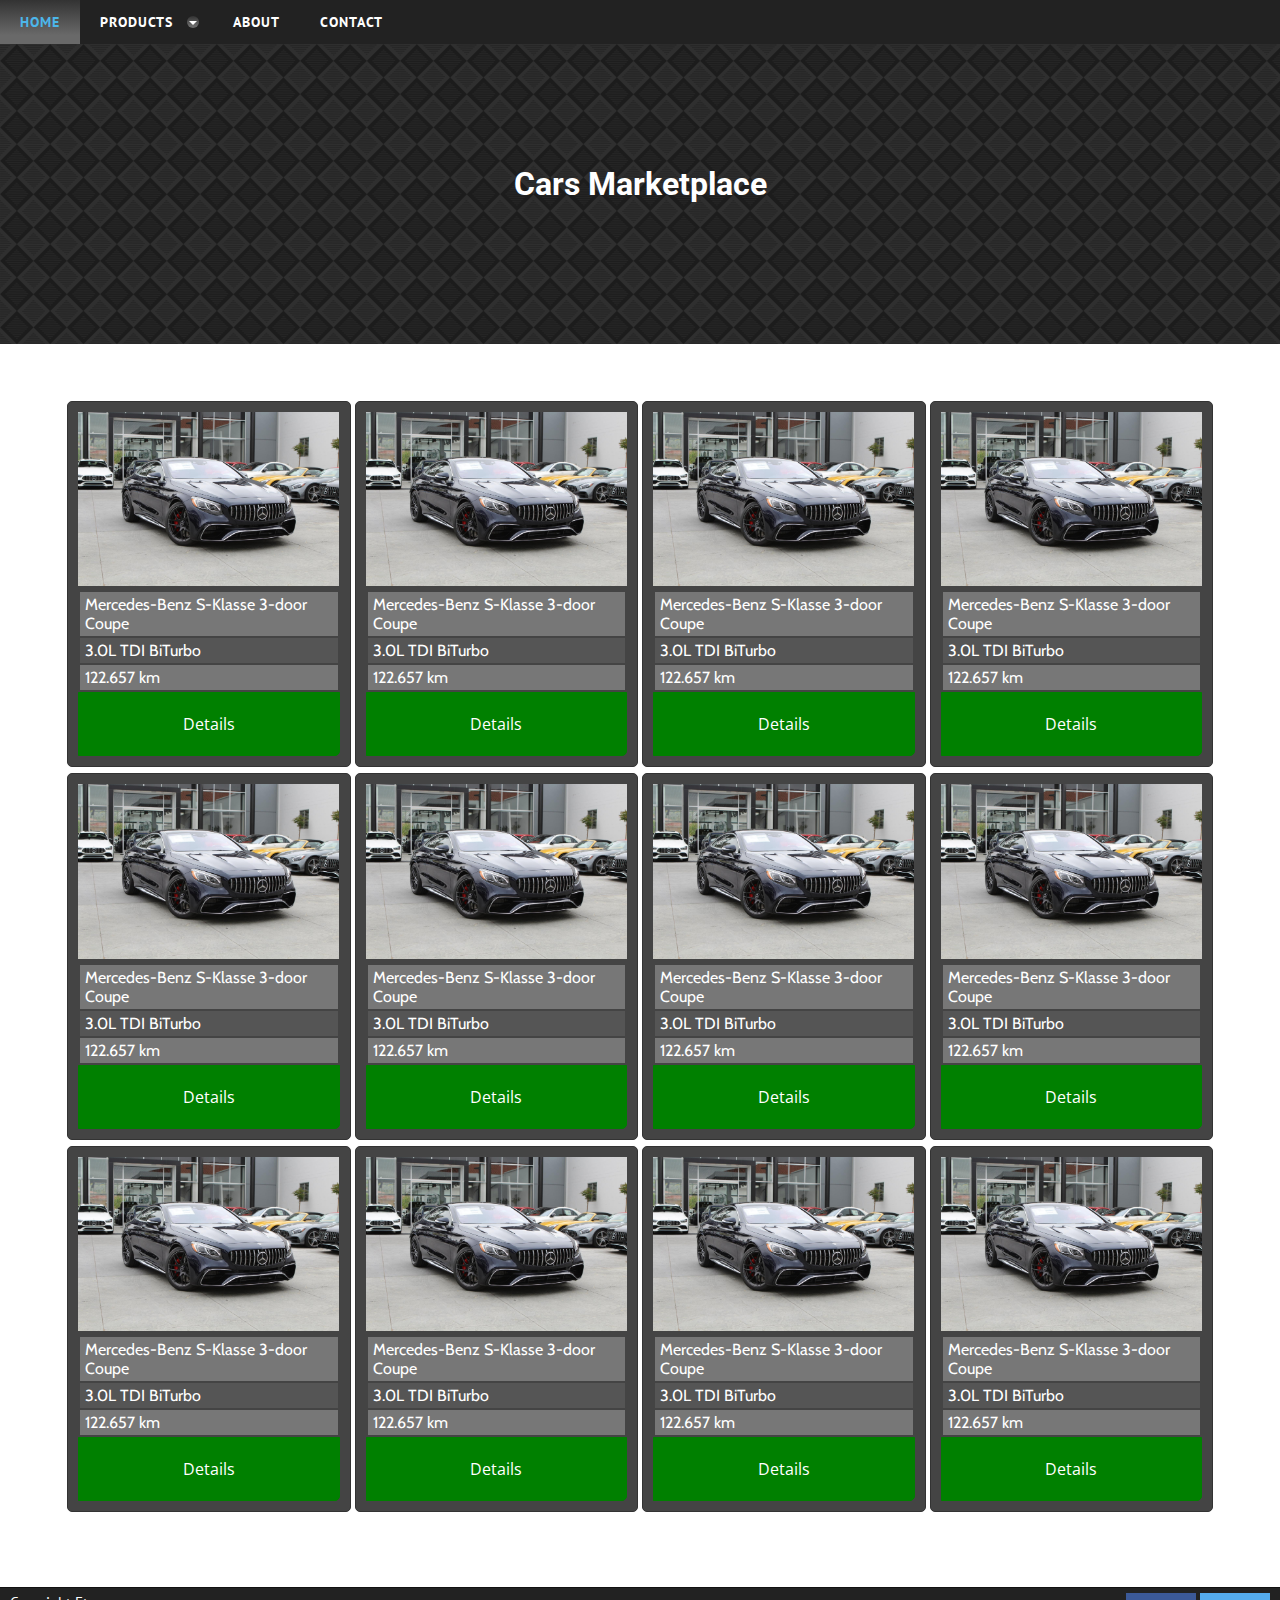
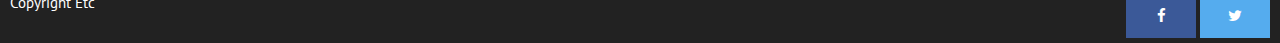
<file: index.html>
<!DOCTYPE html>
<html lang="en">
  <head>
    <meta charset="utf-8">
    <title>Cars Marketplace - Tema TW HTML/CSS</title>

    <link rel="stylesheet" type="text/css" href="css/base.css">
    <link rel="stylesheet" type="text/css" href="css/layout.css">
    <link rel="stylesheet" href="https://cdnjs.cloudflare.com/ajax/libs/font-awesome/4.7.0/css/font-awesome.min.css">
    <link rel="icon" href="favicon.ico" type="image/x-icon"/>
  </head> 

<body>
<div class="header">
  <div id="menu">
    <ul>
       <li class='active'><a href='index.html'><span>Home</span></a></li>
       <li class='has-sub'><a href='#'><span>Products</span></a>
          <ul>
             <li><a href='item.html'><span>Product 1</span></a></li>
             <li><a href='item.html'><span>Product 2</span></a></li>
             <li><a href='item.html'><span>Product 3</span></a></li>
             <li><a href='item.html'><span>Product 4</span></a></li>
          </ul>
       </li>
       <li><a href='aboutus.html'><span>About</span></a></li>
       <li class='last'><a href='contact.html'><span>Contact</span></a></li>
    </ul>
  </div>
  <div class="title-container">
    <div class="title"><h1>Cars Marketplace</h1></div>
  </div>
</div>
<br>
<br>
<br>
<table class="index-table"><tr>
    <td><div class="item">
        <img src="img/carimg.jpg" />
        <table class="item-specs">
            <tr><td>Mercedes-Benz S-Klasse 3-door Coupe</td></tr>
            <tr><td>3.0L TDI BiTurbo</td></tr>
            <tr><td>122.657 km</td></tr>
        </table>
        <a href="item.html" style="text-decoration: none;"><div class="buybtn" style="width: auto;">Details</div></a>
    </div></td>
    <td><div class="item">
        <img src="img/carimg.jpg" />
        <table class="item-specs">
            <tr><td>Mercedes-Benz S-Klasse 3-door Coupe</td></tr>
            <tr><td>3.0L TDI BiTurbo</td></tr>
            <tr><td>122.657 km</td></tr>
        </table>
        <a href="item.html" style="text-decoration: none;"><div class="buybtn" style="width: auto;">Details</div></a>
    </div></td>
    <td><div class="item">
        <img src="img/carimg.jpg" />
        <table class="item-specs">
            <tr><td>Mercedes-Benz S-Klasse 3-door Coupe</td></tr>
            <tr><td>3.0L TDI BiTurbo</td></tr>
            <tr><td>122.657 km</td></tr>
        </table>
        <a href="item.html" style="text-decoration: none;"><div class="buybtn" style="width: auto;">Details</div></a>
    </div></td>
    <td><div class="item">
        <img src="img/carimg.jpg" />
        <table class="item-specs">
            <tr><td>Mercedes-Benz S-Klasse 3-door Coupe</td></tr>
            <tr><td>3.0L TDI BiTurbo</td></tr>
            <tr><td>122.657 km</td></tr>
        </table>
        <a href="item.html" style="text-decoration: none;"><div class="buybtn" style="width: auto;">Details</div></a>
    </div></td>
</tr></table>
<table class="index-table"><tr>
    <td><div class="item">
        <img src="img/carimg.jpg" />
        <table class="item-specs">
            <tr><td>Mercedes-Benz S-Klasse 3-door Coupe</td></tr>
            <tr><td>3.0L TDI BiTurbo</td></tr>
            <tr><td>122.657 km</td></tr>
        </table>
        <a href="item.html" style="text-decoration: none;"><div class="buybtn" style="width: auto;">Details</div></a>
    </div></td>
    <td><div class="item">
        <img src="img/carimg.jpg" />
        <table class="item-specs">
            <tr><td>Mercedes-Benz S-Klasse 3-door Coupe</td></tr>
            <tr><td>3.0L TDI BiTurbo</td></tr>
            <tr><td>122.657 km</td></tr>
        </table>
        <a href="item.html" style="text-decoration: none;"><div class="buybtn" style="width: auto;">Details</div></a>
    </div></td>
    <td><div class="item">
        <img src="img/carimg.jpg" />
        <table class="item-specs">
            <tr><td>Mercedes-Benz S-Klasse 3-door Coupe</td></tr>
            <tr><td>3.0L TDI BiTurbo</td></tr>
            <tr><td>122.657 km</td></tr>
        </table>
        <a href="item.html" style="text-decoration: none;"><div class="buybtn" style="width: auto;">Details</div></a>
    </div></td>
    <td><div class="item">
        <img src="img/carimg.jpg" />
        <table class="item-specs">
            <tr><td>Mercedes-Benz S-Klasse 3-door Coupe</td></tr>
            <tr><td>3.0L TDI BiTurbo</td></tr>
            <tr><td>122.657 km</td></tr>
        </table>
        <a href="item.html" style="text-decoration: none;"><div class="buybtn" style="width: auto;">Details</div></a>
    </div></td>
</tr></table>
<table class="index-table"><tr>
    <td><div class="item">
        <img src="img/carimg.jpg" />
        <table class="item-specs">
            <tr><td>Mercedes-Benz S-Klasse 3-door Coupe</td></tr>
            <tr><td>3.0L TDI BiTurbo</td></tr>
            <tr><td>122.657 km</td></tr>
        </table>
        <a href="item.html" style="text-decoration: none;"><div class="buybtn" style="width: auto;">Details</div></a>
    </div></td>
    <td><div class="item">
        <img src="img/carimg.jpg" />
        <table class="item-specs">
            <tr><td>Mercedes-Benz S-Klasse 3-door Coupe</td></tr>
            <tr><td>3.0L TDI BiTurbo</td></tr>
            <tr><td>122.657 km</td></tr>
        </table>
        <a href="item.html" style="text-decoration: none;"><div class="buybtn" style="width: auto;">Details</div></a>
    </div></td>
    <td><div class="item">
        <img src="img/carimg.jpg" />
        <table class="item-specs">
            <tr><td>Mercedes-Benz S-Klasse 3-door Coupe</td></tr>
            <tr><td>3.0L TDI BiTurbo</td></tr>
            <tr><td>122.657 km</td></tr>
        </table>
        <a href="item.html" style="text-decoration: none;"><div class="buybtn" style="width: auto;">Details</div></a>
    </div></td>
    <td><div class="item">
        <img src="img/carimg.jpg" />
        <table class="item-specs">
            <tr><td>Mercedes-Benz S-Klasse 3-door Coupe</td></tr>
            <tr><td>3.0L TDI BiTurbo</td></tr>
            <tr><td>122.657 km</td></tr>
        </table>
        <a href="item.html" style="text-decoration: none;"><div class="buybtn" style="width: auto;">Details</div></a>
    </div></td>
</tr></table>
<br><br>
<br><br>
    
<div class="footer">
  <div style="overflow: auto;">
    <div class="left">Copyright Etc</div>
    <div class="right">
      <a href="#" class="fa fa-facebook"></a>
      <a href="#" class="fa fa-twitter"></a>
    </div>
  </div>
</div>

</body>
</html>
</file>
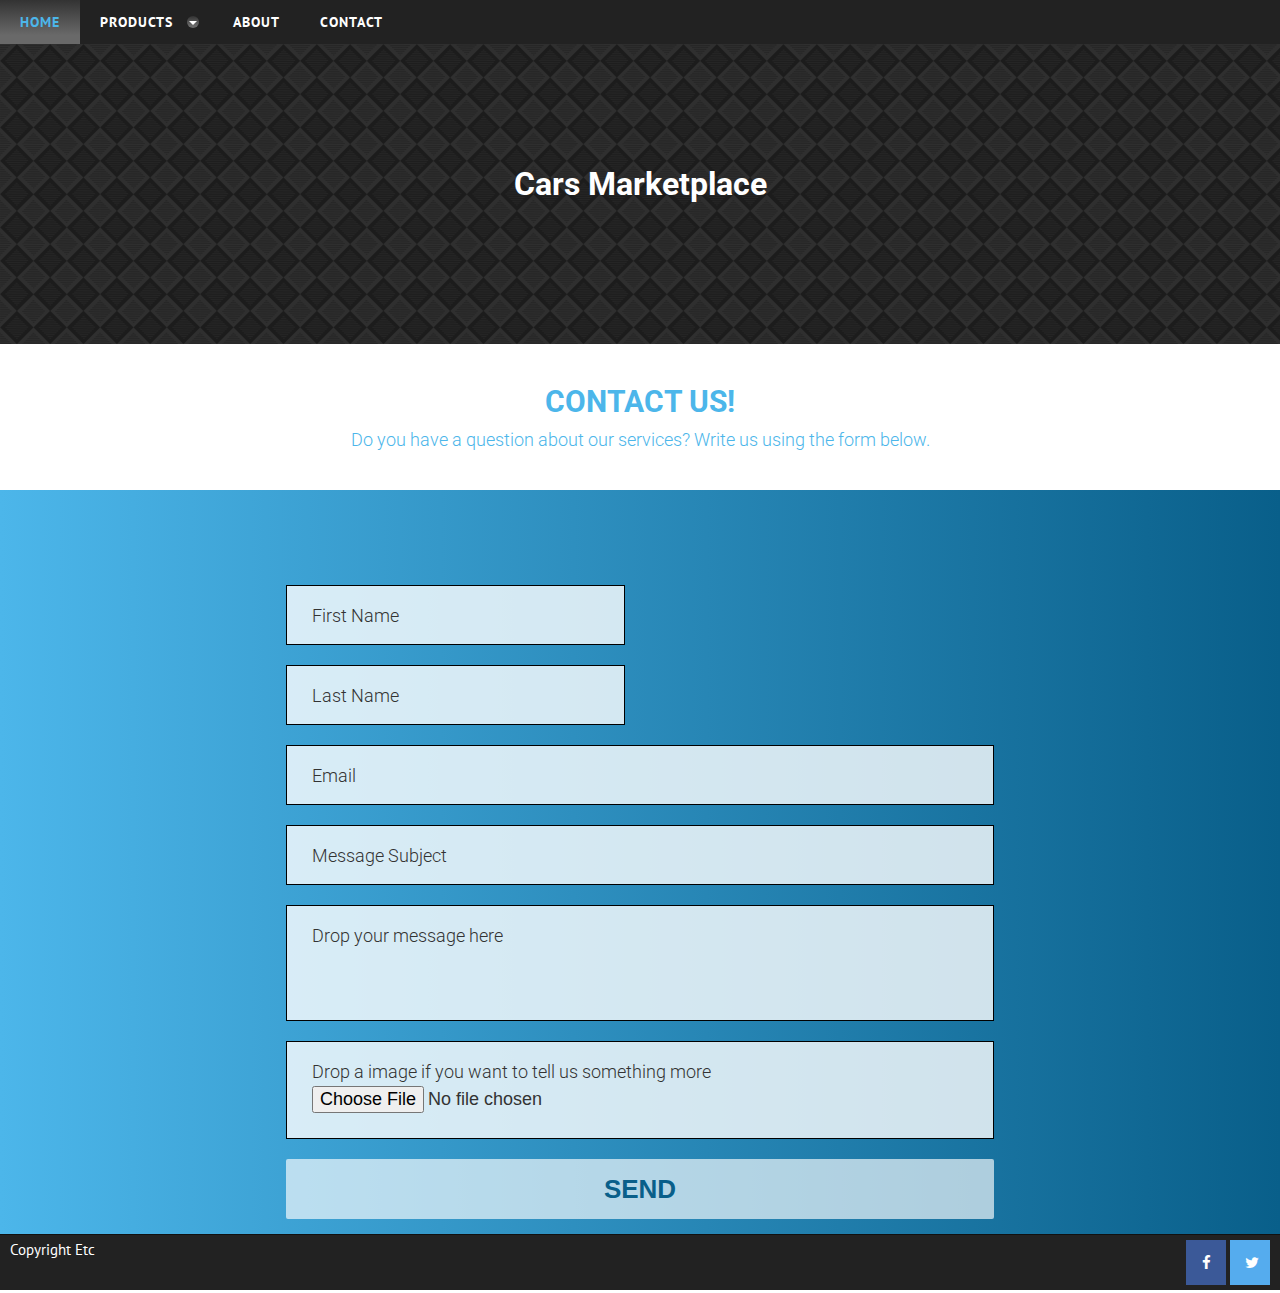
<file: contact.html>
<!DOCTYPE html>
<html lang="en">
  <head>
    <meta charset="utf-8">
    <title>Cars Marketplace - Tema TW HTML/CSS</title>
    
    <link rel="stylesheet" type="text/css" href="css/base.css">
    <link rel="stylesheet" type="text/css" href="css/bootstrap/bootstrap-grid.min.css">
    <link rel="stylesheet" type="text/css" href="css/forms.css">
    <link rel="stylesheet" href="https://cdnjs.cloudflare.com/ajax/libs/font-awesome/4.7.0/css/font-awesome.min.css">
    <link rel="icon" href="favicon.ico" type="image/x-icon"/>
  </head> 

<body>
<div class="header">
  <div id="menu">
    <ul>
       <li class='active'><a href='index.html'><span>Home</span></a></li>
       <li class='has-sub'><a href='#'><span>Products</span></a>
          <ul>
             <li><a href='item.html'><span>Product 1</span></a></li>
             <li><a href='item.html'><span>Product 2</span></a></li>
             <li><a href='item.html'><span>Product 3</span></a></li>
             <li><a href='item.html'><span>Product 4</span></a></li>
          </ul>
       </li>
       <li><a href='aboutus.html'><span>About</span></a></li>
       <li class='last'><a href='contact.html'><span>Contact</span></a></li>
    </ul>
  </div>
  <div class="title-container">
    <div class="title"><h1>Cars Marketplace</h1></div>
  </div>
</div>

<div class="content">
  <h1> Contact Us!
    <small>Do you have a question about our services? Write us using the form below.</small>
  </h1>
  <section class="contact-wrap">
    <form action="" class="contact-form">
      <div class="col-sm-6">
        <div class="input-block">
          <label for="">First Name</label>
          <input type="text" class="form-control">
        </div>
      </div>
      <div class="col-sm-6">
        <div class="input-block">
          <label for="">Last Name</label>
          <input type="text" class="form-control">
        </div>
      </div>
      <div class="col-sm-12">
        <div class="input-block">
          <label for="">Email</label>
          <input type="text" class="form-control">
        </div>
      </div>
      <div class="col-sm-12">
        <div class="input-block">
          <label for="">Message Subject</label>
          <input type="text" class="form-control">
        </div>
      </div>
      <div class="col-sm-12">
        <div class="input-block textarea">
          <label for="">Drop your message here</label>
          <textarea rows="3" type="text" class="form-control"></textarea>
        </div>
      </div>
      <div class="col-sm-12">
        <div class="input-block textarea">
          <label for="">Drop a image if you want to tell us something more</label>
            <br/>
          <input type="file" class="form-control">
        </div>
      </div>
      <div class="col-sm-12">
        <button class="square-button">Send</button>
      </div>
    </form>
  </section>
</div>



<div class="footer">
  <div style="overflow: auto;">
    <div class="left">Copyright Etc</div>
    <div class="right">
      <a href="#" class="fa fa-facebook"></a>
      <a href="#" class="fa fa-twitter"></a>
    </div>
  </div>
</div>

<script src="https://code.jquery.com/jquery-3.4.1.min.js"></script>
<script src="js/contactform.js"></script>

</body>
</html>
</file>
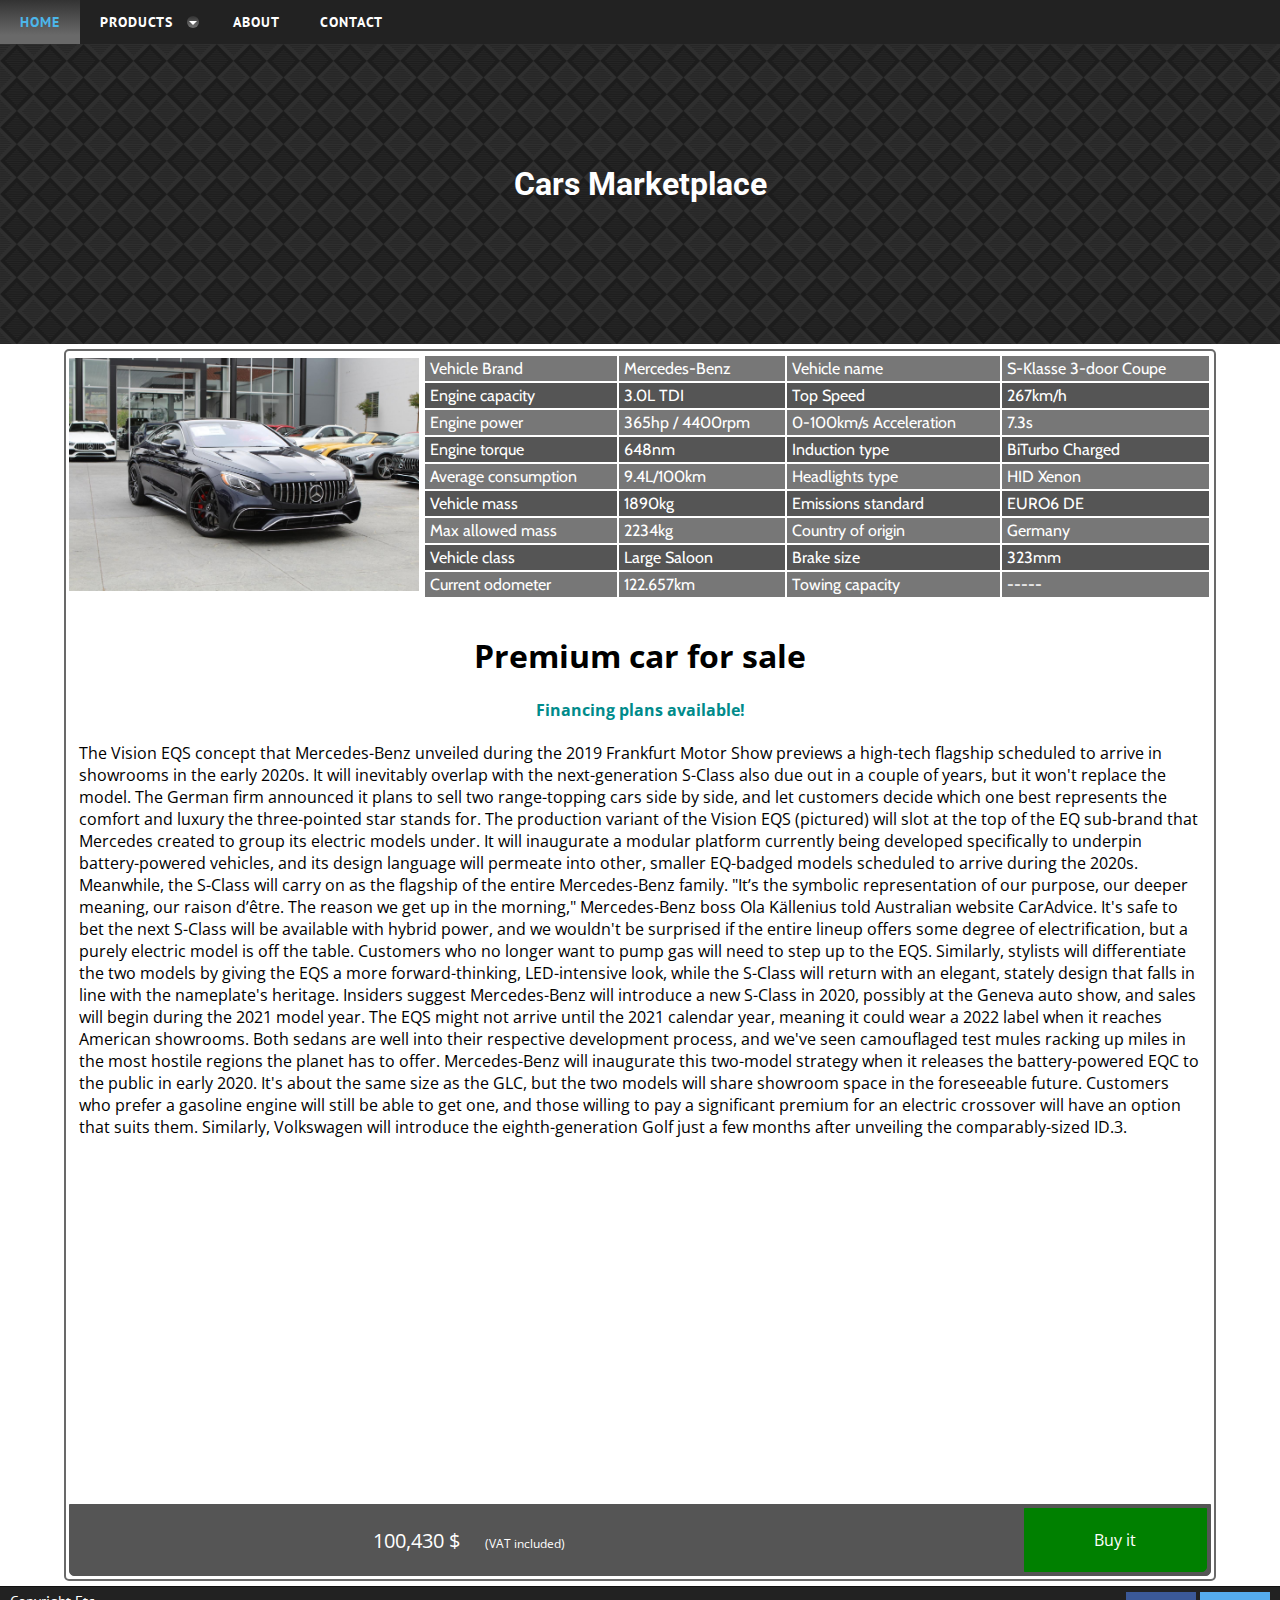
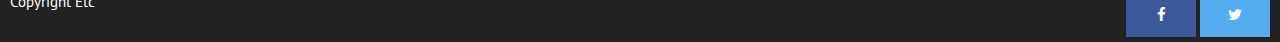
<file: item.html>
<!DOCTYPE html>
<html lang="en">
  <head>
    <meta charset="utf-8">
    <title>Cars Marketplace - Tema TW HTML/CSS</title>
    
    <link rel="stylesheet" type="text/css" href="css/base.css">
    <link rel="stylesheet" type="text/css" href="css/layout.css">
    <link rel="stylesheet" href="https://cdnjs.cloudflare.com/ajax/libs/font-awesome/4.7.0/css/font-awesome.min.css">
    <link rel="icon" href="favicon.ico" type="image/x-icon"/>
  </head> 

<body>
<div class="header">
  <div id="menu">
    <ul>
       <li class='active'><a href='index.html'><span>Home</span></a></li>
       <li class='has-sub'><a href='#'><span>Products</span></a>
          <ul>
             <li><a href='item.html'><span>Product 1</span></a></li>
             <li><a href='item.html'><span>Product 2</span></a></li>
             <li><a href='item.html'><span>Product 3</span></a></li>
             <li><a href='item.html'><span>Product 4</span></a></li>
          </ul>
       </li>
       <li><a href='aboutus.html'><span>About</span></a></li>
       <li class='last'><a href='contact.html'><span>Contact</span></a></li>
    </ul>
  </div>
  <div class="title-container">
    <div class="title"><h1>Cars Marketplace</h1></div>
  </div>
</div>

<div class="item-pane">
    <table class="item-table">
        <tr>
            <td class="product-img">
                <img src="img/carimg.jpg" />
            </td>
            <td>
                <table class="item-specs">
                    <tr><td>Vehicle Brand</td><td>Mercedes-Benz</td><td>Vehicle name</td><td>S-Klasse 3-door Coupe</td></tr>
                    <tr><td>Engine capacity</td><td>3.0L TDI</td><td>Top Speed</td><td>267km/h</td></tr>
                    <tr><td>Engine power</td><td>365hp / 4400rpm</td><td>0-100km/s Acceleration</td><td>7.3s</td></tr>
                    <tr><td>Engine torque</td><td>648nm</td><td>Induction type</td><td>BiTurbo Charged</td></tr>
                    <tr><td>Average consumption</td><td>9.4L/100km</td><td>Headlights type</td><td>HID Xenon</td></tr>
                    <tr><td>Vehicle mass</td><td>1890kg</td><td>Emissions standard</td><td>EURO6 DE</td></tr>
                    <tr><td>Max allowed mass</td><td>2234kg</td><td>Country of origin</td><td>Germany</td></tr>
                    <tr><td>Vehicle class</td><td>Large Saloon</td><td>Brake size</td><td>323mm</td></tr>
                    <tr><td>Current odometer</td><td>122.657km</td><td>Towing capacity</td><td>-----</td></tr>
                </table>
            </td>
        </tr>
        <tr>
            <td colspan="2">
                <div class="item-details">
                    <center><h1>Premium car for sale</h1></center>
                    <center><span style="color: darkcyan;"><h4>Financing plans available!</h4></span></center>

                    <p>The Vision EQS concept that Mercedes-Benz unveiled during the 2019 Frankfurt Motor Show previews a high-tech flagship scheduled to arrive in showrooms in the early 2020s. It will inevitably overlap with the next-generation S-Class also due out in a couple of years, but it won't replace the model. The German firm announced it plans to sell two range-topping cars side by side, and let customers decide which one best represents the comfort and luxury the three-pointed star stands for.

                    The production variant of the Vision EQS (pictured) will slot at the top of the EQ sub-brand that Mercedes created to group its electric models under. It will inaugurate a modular platform currently being developed specifically to underpin battery-powered vehicles, and its design language will permeate into other, smaller EQ-badged models scheduled to arrive during the 2020s.

                    Meanwhile, the S-Class will carry on as the flagship of the entire Mercedes-Benz family. "It’s the symbolic representation of our purpose, our deeper meaning, our raison d’être. The reason we get up in the morning," Mercedes-Benz boss Ola Källenius told Australian website CarAdvice.

                    It's safe to bet the next S-Class will be available with hybrid power, and we wouldn't be surprised if the entire lineup offers some degree of electrification, but a purely electric model is off the table. Customers who no longer want to pump gas will need to step up to the EQS. Similarly, stylists will differentiate the two models by giving the EQS a more forward-thinking, LED-intensive look, while the S-Class will return with an elegant, stately design that falls in line with the nameplate's heritage.

                    Insiders suggest Mercedes-Benz will introduce a new S-Class in 2020, possibly at the Geneva auto show, and sales will begin during the 2021 model year. The EQS might not arrive until the 2021 calendar year, meaning it could wear a 2022 label when it reaches American showrooms. Both sedans are well into their respective development process, and we've seen camouflaged test mules racking up miles in the most hostile regions the planet has to offer.

                    Mercedes-Benz will inaugurate this two-model strategy when it releases the battery-powered EQC to the public in early 2020. It's about the same size as the GLC, but the two models will share showroom space in the foreseeable future. Customers who prefer a gasoline engine will still be able to get one, and those willing to pay a significant premium for an electric crossover will have an option that suits them. Similarly, Volkswagen will introduce the eighth-generation Golf just a few months after unveiling the comparably-sized ID.3.</p>
                    
                    <center><iframe width="600px" height="335px" src="https://www.youtube.com/embed/pTiiHgqYwco" frameborder="0" allow="accelerometer; autoplay; encrypted-media; gyroscope; picture-in-picture" allowfullscreen></iframe></center>
                </div>
                <table class="item-finals"><tr>
                    <td class="price">100,430 $ &nbsp;&nbsp;&nbsp;&nbsp;<span style="font-size: 12px;">(VAT included)</span></td>
                    <td><a style="text-decoration: none;" href="#"><div class="buybtn" style="float: right;">Buy it</div></a></td>
                    </tr></table>
            </td>
        </tr>
    </table>
</div>

<div class="footer">
  <div style="overflow: auto;">
    <div class="left">Copyright Etc</div>
    <div class="right">
      <a href="#" class="fa fa-facebook"></a>
      <a href="#" class="fa fa-twitter"></a>
    </div>
  </div>
</div>

</body>
</html>
</file>
<file: css/base.css>
@import url(http://fonts.googleapis.com/css?family=PT+Sans:400,700);
@import url('https://fonts.googleapis.com/css?family=Roboto&display=swap');

/* Header */
body {
    margin: 0;
    margin-top: 44px;
}

.header {
    width: 100%;
}

.header .title-container {
    background: url(../img/pattern.png);
    color: #FFF;
    font-family: 'Roboto', sans-serif;
    height: 300px;
}

.header .title-container .title {
    text-align: center;
    padding: 100px 0;
}

#menu {
    background: #222;
    margin: 0;
    width: auto;
    padding: 0;
    line-height: 1;
    display: block;
    font-family: 'PT Sans', sans-serif;
    position: fixed;
    top: 0;
    width: 100%; /* Full width */
  }
  #menu ul {
    list-style: none;
    margin: 0;
    padding: 0;
    display: block;
  }
  #menu ul:after,
  #menu:after {
    content: " ";
    display: block;
    font-size: 0;
    height: 0;
    clear: both;
    visibility: hidden;
  }
  #menu ul li {
    margin: 0;
    padding: 0;
    display: block;
    position: relative;
  }
  #menu ul li a {
    text-decoration: none;
    display: block;
    margin: 0;
    -webkit-transition: color .2s ease;
    -moz-transition: color .2s ease;
    -ms-transition: color .2s ease;
    -o-transition: color .2s ease;
    transition: color .2s ease;
    -webkit-box-sizing: border-box;
    -moz-box-sizing: border-box;
    box-sizing: border-box;
  }
  #menu ul li ul {
    position: absolute;
    left: -9999px;
    top: auto;
  }
  #menu ul li ul li {
    max-height: 0;
    position: absolute;
    -webkit-transition: max-height 0.4s ease-out;
    -moz-transition: max-height 0.4s ease-out;
    -ms-transition: max-height 0.4s ease-out;
    -o-transition: max-height 0.4s ease-out;
    transition: max-height 0.4s ease-out;
    background: #696969;
  }
  #menu ul li ul li.has-sub:after {
    display: block;
    position: absolute;
    content: "";
    height: 10px;
    width: 10px;
    border-radius: 5px;
    background: #000000;
    z-index: 1;
    top: 13px;
    right: 15px;
  }
  #menu.align-right ul li ul li.has-sub:after {
    right: auto;
    left: 15px;
  }
  #menu ul li ul li.has-sub:before {
    display: block;
    position: absolute;
    content: "";
    height: 0;
    width: 0;
    border: 3px solid transparent;
    border-left-color: #ffffff;
    z-index: 2;
    top: 15px;
    right: 15px;
  }
  #menu.align-right ul li ul li.has-sub:before {
    right: auto;
    left: 15px;
    border-left-color: transparent;
    border-right-color: #ffffff;
  }
  #menu ul li ul li a {
    font-size: 14px;
    font-weight: 400;
    text-transform: none;
    color: #ffffff;
    letter-spacing: 0;
    display: block;
    width: 170px;
    padding: 11px 10px 11px 20px;
  }
  #menu ul li ul li:hover > a,
  #menu ul li ul li.active > a {
    color: #4cb6ea;
  }
  #menu ul li ul li:hover:after,
  #menu ul li ul li.active:after {
    background: #4cb6ea;
  }
  #menu ul li ul li:hover > ul {
    left: 100%;
    top: 0;
  }
  #menu ul li ul li:hover > ul > li {
    max-height: 72px;
    position: relative;
  }
  #menu > ul > li {
    float: left;
  }
  #menu.align-center > ul > li {
    float: none;
    display: inline-block;
  }
  #menu.align-center > ul {
    text-align: center;
  }
  #menu.align-center ul ul {
    text-align: left;
  }
  #menu.align-right > ul {
    float: right;
  }
  #menu.align-right > ul > li:hover > ul {
    left: auto;
    right: 0;
  }
  #menu.align-right ul ul li:hover > ul {
    right: 100%;
    left: auto;
  }
  #menu.align-right ul ul li a {
    text-align: right;
  }
  #menu > ul > li:after {
    content: "";
    display: block;
    position: absolute;
    width: 100%;
    height: 0;
    top: 0;
    z-index: 0;
    background: rgb(105,105,105);
    background: linear-gradient(0deg, rgba(105,105,105,1) 20%, rgba(51,51,51,1) 100%);
    -webkit-transition: height .2s;
    -moz-transition: height .2s;
    -ms-transition: height .2s;
    -o-transition: height .2s;
    transition: height .2s;
  }
  #menu > ul > li.has-sub > a {
    padding-right: 40px;
  }
  #menu > ul > li.has-sub > a:after {
    color: #ffffff;
    display: block;
    content: "";
    background: rgb(105,105,105);
    background: linear-gradient(0deg, rgba(105,105,105,1) 20%, rgba(51,51,51,1) 100%);
    height: 12px;
    width: 12px;
    position: absolute;
    border-radius: 13px;
    right: 14px;
    top: 16px;
  }
  #menu > ul > li.has-sub > a:before {
    display: block;
    content: "";
    border: 4px solid transparent;
    border-top-color: #ffffff;
    z-index: 2;
    height: 0;
    width: 0;
    position: absolute;
    right: 16px;
    top: 21px;
  }
  #menu > ul > li > a {
    color: #ffffff;
    padding: 15px 20px;
    font-weight: 700;
    letter-spacing: 1px;
    text-transform: uppercase;
    font-size: 14px;
    z-index: 2;
    position: relative;
  }
  #menu > ul > li:hover:after,
  #menu > ul > li.active:after {
    height: 100%;
  }
  #menu > ul > li:hover > a,
  #menu > ul > li.active > a {
    color: #4cb6ea;
  }
  #menu > ul > li:hover > a:after,
  #menu > ul > li.active > a:after {
    background: #000000;
  }
  #menu > ul > li:hover > a:before,
  #menu > ul > li.active > a:before {
    border-top-color: #4cb6ea;
  }
  #menu > ul > li:hover > ul {
    left: 0;
  }
  #menu > ul > li:hover > ul > li {
    max-height: 72px;
    position: relative;
  }
  #menu #menu-button {
    display: none;
  }
  #menu > ul > li > a {
    display: block;
  }
  #menu > ul > li {
    width: auto;
  }
  #menu > ul > li > ul {
    width: 170px;
    display: block;
  }
  #menu > ul > li > ul > li {
    width: 170px;
    display: block;
  }
  @media all and (max-width: 800px), only screen and (-webkit-min-device-pixel-ratio: 2) and (max-width: 1024px), only screen and (min--moz-device-pixel-ratio: 2) and (max-width: 1024px), only screen and (-o-min-device-pixel-ratio: 2/1) and (max-width: 1024px), only screen and (min-device-pixel-ratio: 2) and (max-width: 1024px), only screen and (min-resolution: 192dpi) and (max-width: 1024px), only screen and (min-resolution: 2dppx) and (max-width: 1024px) {
    #menu > ul {
      max-height: 40px;
      overflow: hidden;
      -webkit-transition: max-height 0.35s ease-out;
      -moz-transition: max-height 0.35s ease-out;
      -ms-transition: max-height 0.35s ease-out;
      -o-transition: max-height 0.35s ease-out;
      transition: max-height 0.35s ease-out;
    }
    #menu > ul > li > ul {
      width: 100%;
      display: block;
    }
    #menu.align-right ul li a {
      text-align: left;
    }
    #menu > ul > li > ul > li {
      width: 100%;
      display: block;
    }
    #menu.align-right ul ul li a {
      text-align: left;
    }
    #menu > ul > li > ul > li > a {
      width: 100%;
      display: block;
    }
    #menu ul li ul li a {
      width: 100%;
    }
    #menu.align-center > ul {
      text-align: left;
    }
    #menu.align-center > ul > li {
      display: block;
    }
    #menu > ul.open {
      max-height: 1000px;
      border-top: 1px solid rgba(110, 110, 110, 0.25);
    }
    #menu ul {
      width: 100%;
    }
    #menu ul > li {
      float: none;
      width: 100%;
    }
    #menu ul li a {
      -webkit-box-sizing: border-box;
      -moz-box-sizing: border-box;
      box-sizing: border-box;
      width: 100%;
      padding: 12px 20px;
    }
    #menu ul > li:after {
      display: none;
    }
    #menu ul li.has-sub > a:after,
    #menu ul li.has-sub > a:before,
    #menu ul li ul li.has-sub:after,
    #menu ul li ul li.has-sub:before {
      display: none;
    }
    #menu ul li ul,
    #menu ul li ul li ul,
    #menu ul li ul li:hover > ul,
    #menu.align-right ul li ul,
    #menu.align-right ul li ul li ul,
    #menu.align-right ul li ul li:hover > ul {
      left: 0;
      position: relative;
      right: auto;
    }
    #menu ul li ul li,
    #menu ul li:hover > ul > li {
      max-height: 999px;
      position: relative;
      background: none;
    }
    #menu ul li ul li a {
      padding: 8px 20px 8px 35px;
      color: #ffffff;
    }
    #menu ul li ul ul li a {
      padding: 8px 20px 8px 50px;
    }
    #menu ul li ul li:hover > a {
      color: #000000;
    }
    #menu #menu-button {
      display: block;
      -webkit-box-sizing: border-box;
      -moz-box-sizing: border-box;
      box-sizing: border-box;
      width: 100%;
      padding: 15px 20px;
      text-transform: uppercase;
      font-weight: 700;
      font-size: 14px;
      letter-spacing: 1px;
      color: #ffffff;
      cursor: pointer;
    }
    #menu #menu-button:after {
      display: block;
      content: '';
      position: absolute;
      height: 3px;
      width: 22px;
      border-top: 2px solid #ffffff;
      border-bottom: 2px solid #ffffff;
      right: 20px;
      top: 16px;
    }
    #menu #menu-button:before {
      display: block;
      content: '';
      position: absolute;
      height: 3px;
      width: 22px;
      border-top: 2px solid #ffffff;
      right: 20px;
      top: 26px;
    }
  }
  
/* Footer */
.footer {
    background: #222;
    width: 100%;
    border-top: 1px solid #111;
    padding: 5px 0;
    font-family: 'PT Sans', sans-serif;
    font-size: 15px;
    text-align: center;
    color: #ffffff;
}

.footer .right {
    float: right;
    padding-right: 10px;
}

.footer .left {
    float: left;
    padding-left: 10px;
}

.footer .button {
    height: 31px;
    background: #969696;
    border: 1px solid #555;
}

.fa {
    padding: 15px;
    font-size: 25px;
    width: 40px;
    text-align: center;
    text-decoration: none;
}

.fa:hover {
    opacity: 0.7;
}

.fa-facebook {
    background: #3B5998;
    color: white;
}

.fa-twitter {
    background: #55ACEE;
    color: white;
}
</file>
<file: css/layout.css>
@import url('https://fonts.googleapis.com/css?family=Cabin:400,700|Open+Sans:400,700&display=swap');

.aboutus-pane {
    width: 70%;
    margin: 0 auto;
}

.aboutus-pane table {
    width: 100%;
    padding: 3px;
    background: #696969;
    margin-bottom: 20px;
    margin-top: 20px;
}

.aboutus-pane table td {
    padding: 10px;
}


.aboutus-pane table:nth-child(odd) tr td:first-child, .aboutus-pane table:nth-child(even) tr td:last-child {
    background: #EEE;
    border: 1px solid #EEE;
    border-radius: 15px;
    box-shadow: 10px 10px 28px 0px rgba(107,107,107,1);
}

.aboutus-pane table:nth-child(odd) tr td:last-child, .aboutus-pane table:nth-child(even) tr td:first-child {
    width: 1%;
    padding: 20px;
}

.aboutus-pane table:nth-child(odd) tr td:last-child img, .aboutus-pane table:nth-child(even) tr td:first-child img {
    object-fit: contain;
    max-height: 300px;
}

.item-pane .item-table {
    width: 90%;
    border: 2px solid #696969;
    border-radius: 5px;
    margin: 0 auto;
    margin-top: 5px;
    margin-bottom: 5px;
}

.item-pane table .product-img {
    width: 1%;
}

.item-pane .product-img img {
    max-width: 350px;
    height: auto;
    
}

table .item-specs {
    width: 100%;
    
}

table .item-specs td {
    padding: 3px 5px;
    font-family: 'Cabin', sans-serif;
}

table .item-specs tr:nth-child(odd) {
    background: #777;
    color: #FFF;
}

table .item-specs tr:nth-child(even) {
    background: #555;
    color: #FFF;
}

.item-pane .item-details {
    padding: 10px;
    font-family: 'Open Sans', sans-serif;
}

.item-pane .item-finals {
    background: #555;
    border: 1px solid #555;
    border-bottom-left-radius: 5px;
    border-bottom-right-radius: 5px;
    width: 100%;
}

.buybtn {
    font-family: 'Open Sans', sans-serif;
    background: green;
    padding: 20px 40px;
    color: #FFF;
    text-decoration: none;
    text-align: center;
    width: 30%;
    border: 1px solid green;
    border-bottom-right-radius: 5px;
}

.buybtn:hover {
    background: darkgreen;
    color: #AAA;
    text-decoration: none;
    border: 1px solid darkgreen;
}

.item-pane .item-finals .price {
    color: #FFF;
    width: 70%;
    text-align: center;
    font-family: 'Open Sans', sans-serif;
    font-size: 20px;
}

.clearfix::after {
  content: "";
  clear: both;
  display: table;
}

.index-table {
    width: 90%;
    margin: 0 auto;
}

.index-table td {
    width: 25%;
    
}

.index-table .item {
    background: #444;
    border: 1px solid #333;
    border-radius: 5px;
    padding: 10px;
    transition: transform .2s;
}

.index-table .item:hover {
    transform: scale(1.05);
}

.index-table .item img {
    max-width: 100%;
    height: auto;
    
}
</file>
<file: css/forms.css>
@import url(https://fonts.googleapis.com/css?family=Roboto:400,300,100,500,700,900);


.content .contact-form {
  margin-top: 30px;
}
.content .contact-form .input-block {
  background-color: rgba(255, 255, 255, 0.8);
  border: solid 1px #000;
  width: 100%;
  height: 60px;
  padding: 25px;
  position: relative;
  margin-bottom: 20px;
  -moz-transition: all 0.3s ease-out;
  -o-transition: all 0.3s ease-out;
  -webkit-transition: all 0.3s ease-out;
  transition: all 0.3s ease-out;
}
.content .contact-form .input-block.focus {
  background-color: #fff;
  border: solid 3px #1795d4;
}
.content .contact-form .input-block.textarea {
  height: auto;
}
.content .contact-form .input-block.textarea .form-control {
  height: auto;
  resize: none;
}
.content .contact-form .input-block label {
  position: absolute;
  left: 25px;
  top: 25px;
  display: block;
  margin: 0;
  font-weight: 300;
  z-index: 1;
  color: #333;
  font-size: 18px;
  line-height: 10px;
}
.content .contact-form .input-block .form-control {
  background-color: transparent;
  padding: 0;
  border: none;
  -moz-border-radius: 0;
  -webkit-border-radius: 0;
  border-radius: 0;
  -moz-box-shadow: none;
  -webkit-box-shadow: none;
  box-shadow: none;
  height: auto;
  position: relative;
  z-index: 2;
  font-size: 18px;
  color: #333;
}
.content .contact-form .input-block .form-control:focus label {
  top: 0;
}
.content .contact-form .square-button {
  background-color: rgba(255, 255, 255, 0.65);
  color: #095f8a;
  font-size: 26px;
  text-transform: uppercase;
  font-weight: 700;
  text-align: center;
  -moz-border-radius: 2px;
  -webkit-border-radius: 2px;
  border-radius: 2px;
  -moz-transition: all 0.3s ease;
  -o-transition: all 0.3s ease;
  -webkit-transition: all 0.3s ease;
  transition: all 0.3s ease;
  padding: 0 60px;
  height: 60px;
  border: none;
  width: 100%;
}
.content .contact-form .square-button:hover, .content .contact-form .square-button:focus {
  background-color: white;
}

@media (min-width: 768px) {
  .content .contact-wrap {
    width: 60%;
    margin: auto;
  }
}
/*----page styles---*/
.content {
  background-size: 100%;
  background-image: -moz-linear-gradient(left, #4cb6ea, #095f8a);
  background-image: -webkit-linear-gradient(left, #4cb6ea, #095f8a);
  background-image: linear-gradient(to right, #4cb6ea, #095f8a);
  font-family: 'Roboto', sans-serif;
}

.content .contact-wrap {
  padding: 15px;
}

.content h1 {
  background-color: white;
  color: #4cb6ea;
  padding: 40px;
  margin: 0 0 50px;
  font-size: 30px;
  text-transform: uppercase;
  font-weight: 700;
  text-align: center;
}
.content h1 small {
  font-size: 18px;
  display: block;
  text-transform: none;
  font-weight: 300;
  margin-top: 10px;
  color: #4cb6ea;
}

.content .made-with-love {
  margin-top: 40px;
  padding: 10px;
  clear: left;
  text-align: center;
  font-size: 10px;
  font-family: arial;
  color: #fff;
}
.content .made-with-love i {
  font-style: normal;
  color: #F50057;
  font-size: 14px;
  position: relative;
  top: 2px;
}
.content .made-with-love a {
  color: #fff;
  text-decoration: none;
}
.content .made-with-love a:hover {
  text-decoration: underline;
}
</file>
